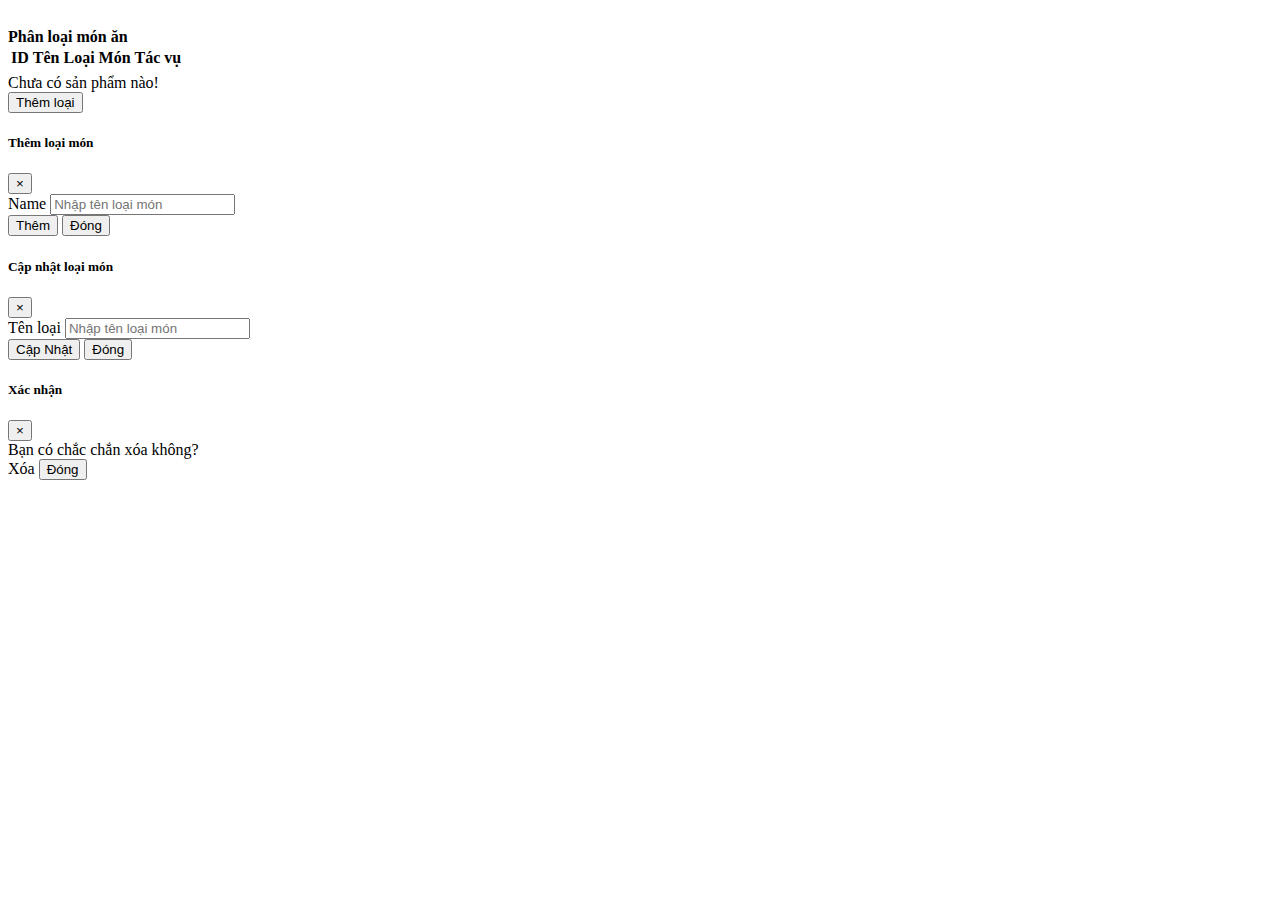
<file: src/main/resources/templates/admin/LoaiMon/index.html>
<!doctype html>
<html xmlns:th="http://www.thymeleaf.org"
	xmlns:layout="http://www.ultraq.net.nz/web/thymeleaf/layout"
	layout:decorate="~{layout/layout}">

<head>
<title>Phân loại Món</title>
<!-- Required meta tags -->
<meta charset="utf-8">

</head>

<body>


<section>
	<div layout:fragment="content" class="container" style="padding-top:20px; padding-bottom:50px;">


		<div class="text-center h3 mt-3">
		<b>
		Phân loại món ăn</b></div>
		<div th:if="${loaiMons.size() > 0}">
			<table class="table">
				<thead>
					<tr>
						<th>ID</th>
						<th>Tên Loại Món</th>
						<th>Tác vụ</th>
					</tr>
				</thead>
				<tbody>
					<tr th:each="item:${loaiMons}">
						<td scope="row" th:text="*{item.id}"></td>
						<td th:text="*{item.tenLoai}"></td>
						<td>
							<!-- UPDATE --> <a class="btn btn-outline-success"
							th:data-id="${item.id}" th:data-name="${item.tenLoai}"
							onclick="updateHandle(this.getAttribute('data-id'),this.getAttribute('data-name'))"><i
								class="fa fa-pencil-square-o" aria-hidden="true"></i></a> <!-- DELETE -->
							<a class="btn btn-outline-danger" th:data-id="${item.id}"
							th:data-name="${item.tenLoai}"
							onclick="deleteHandle(this.getAttribute('data-id'),this.getAttribute('data-name'))"><i
								class="fa fa-trash" aria-hidden="true"></i></a>
						</td>
					</tr>

				</tbody>
			</table>
		</div>
		<div th:if="${loaiMons.size() == 0}">
			Chưa có sản phẩm nào!<br>

		</div>
		<button type="button" class="btn btn-success btn-lg"
			data-toggle="modal" data-target="#LoaiMonID">Thêm loại</button>
		<!-- Button trigger modal -->


		<!-- ADD -->
		<div class="modal fade" id="LoaiMonID" tabindex="-1" role="dialog"
			aria-labelledby="ThemLoaiMon" aria-hidden="true">
			<div class="modal-dialog" role="document">
				<div class="modal-content">
					<div class="modal-header">
						<h5 class="modal-title">Thêm loại món</h5>
						<button type="button" class="close" data-dismiss="modal"
							aria-label="Close">
							<span aria-hidden="true">&times;</span>
						</button>
					</div>
					<div class="modal-body">
						<form th:action="@{/admin/LoaiMon/add}" method="post">
							<div class="form-group">
								<label for="LoaiMon">Name</label> <input type="text"
									class="form-control" name="TenLoaiMon" id="LoaiMon"
									aria-describedby="helpId" placeholder="Nhập tên loại món">
							</div>
					</div>
					<div class="modal-footer">
						<button type="submit" class="btn btn-danger">Thêm</button>
						</form>
						<button type="button" class="btn btn-secondary"
							data-dismiss="modal">Đóng</button>

					</div>
				</div>
			</div>
		</div>



		<!-- UPDATE -->
		<div class="modal fade" id="UpdateID" tabindex="-1" role="dialog"
			aria-labelledby="LoaiMonID" aria-hidden="true">
			<div class="modal-dialog" role="document">
				<div class="modal-content">
					<div class="modal-header">
						<h5 class="modal-title">Cập nhật loại món</h5>
						<button type="button" class="close" data-dismiss="modal"
							aria-label="Close">
							<span aria-hidden="true">&times;</span>
						</button>
					</div>
					<div class="modal-body">
						<form th:action="@{/admin/LoaiMon/update}" method="post">
							<div class="form-group" hidden>
								<label for="ID">ID</label> <input type="number"
									class="form-control" name="ID" id="ID" aria-describedby="ID"
									placeholder="DI">
							</div>
							<div class="form-group">
								<label for="LoaiMonName">Tên loại</label> <input type="text"
									class="form-control" name="LoaiMonName" id="LoaiMonName"
									aria-describedby="helpId" placeholder="Nhập tên loại món">
							</div>
					</div>
					<div class="modal-footer">
						<button type="submit" class="btn btn-primary">Cập Nhật</button>
						</form>
						<button type="button" class="btn btn-secondary"
							data-dismiss="modal">Đóng</button>

					</div>
				</div>
			</div>
		</div>
		<!-- DELETE -->
		<div class="modal fade" id="deleteID" tabindex="-1" role="dialog"
			aria-labelledby="LoaiMonID" aria-hidden="true">
			<div class="modal-dialog" role="document">
				<div class="modal-content">
					<div class="modal-header">
						<h5 class="modal-title">Xác nhận</h5>
						<button type="button" class="close" data-dismiss="modal"
							aria-label="Close">
							<span aria-hidden="true">&times;</span>
						</button>
					</div>
					<div class="modal-body">

						<div class="h4">
							Bạn có chắc chắn xóa <b><span id="tenLoai"></span></b> không?
						</div>

					</div>
					<div class="modal-footer">
						<a id="xoa" class="btn btn-danger">Xóa</a>
						<button type="button" class="btn btn-secondary"
							data-dismiss="modal">Đóng</button>

					</div>
				</div>
			</div>
		</div>
		<script>
			function updateHandle(id, name) {
				$('#ID').attr('value', id);
				$('#LoaiMonName').attr('value', name);
				$('#UpdateID').modal('show');
			}
			function deleteHandle(id, name) {
				$('#tenLoai').text(name);
				$('#xoa').attr('href', '/admin/LoaiMon/delete/' + id);
				$('#deleteID').modal('show');
			}
		</script>
	</div>
</section>
</body>
</html>
</file>
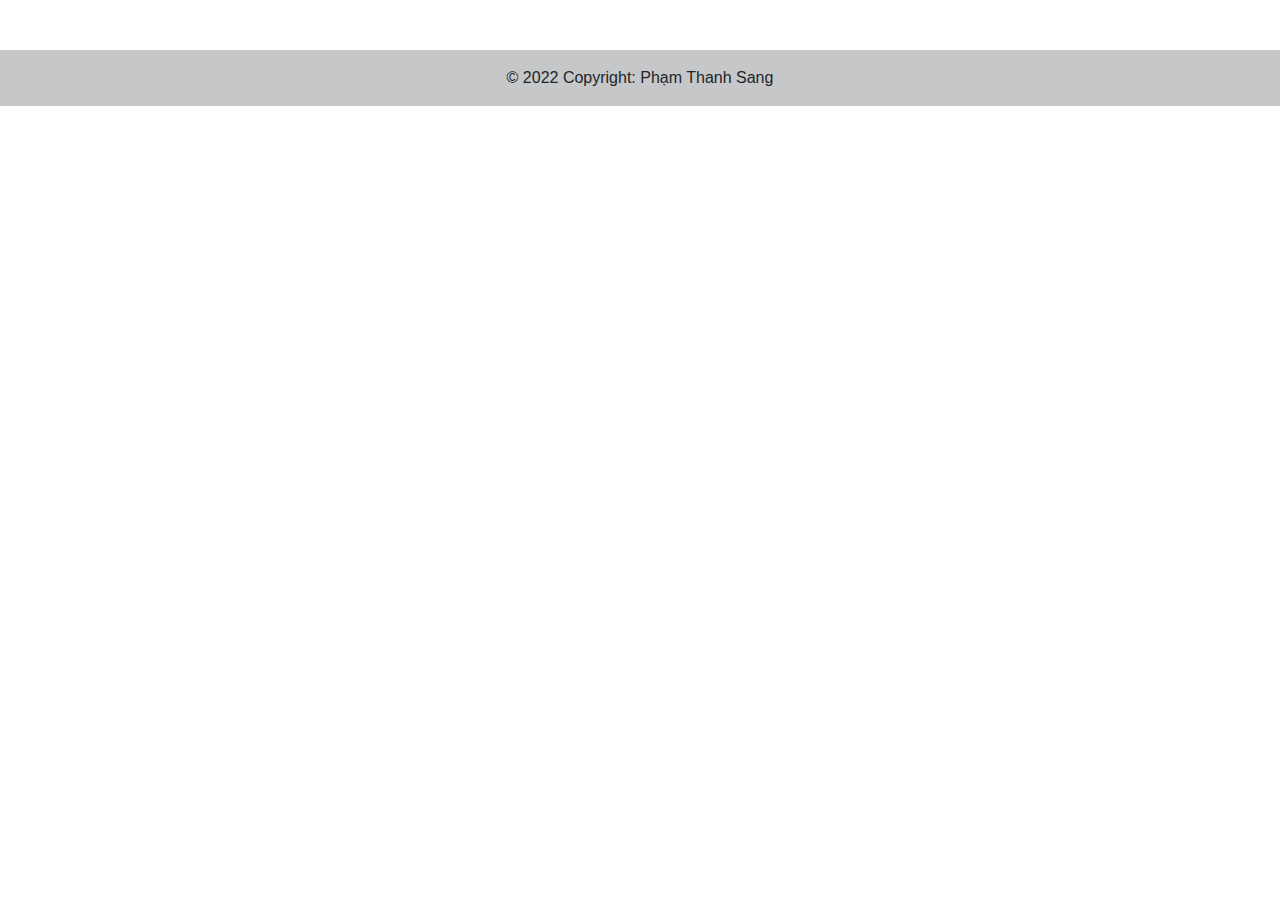
<file: src/main/resources/templates/layout/footer.html>
<!doctype html>
<html xmlns:layout="http://www.ultraq.net.nz/web/thymeleaf/layout"
xmlns:th="http://www.thymeleaf.org"
>
  <head>
    <title>Title</title>
    <!-- Required meta tags -->
    <meta charset="utf-8">
    <meta name="viewport" content="width=device-width, initial-scale=1, shrink-to-fit=no">

    <!-- Bootstrap CSS -->
    <link rel="stylesheet" href="https://stackpath.bootstrapcdn.com/bootstrap/4.3.1/css/bootstrap.min.css" integrity="sha384-ggOyR0iXCbMQv3Xipma34MD+dH/1fQ784/j6cY/iJTQUOhcWr7x9JvoRxT2MZw1T" crossorigin="anonymous">
  </head>
  <body>
    <footer th:fragment="header" class="bg-light text-center text-lg-start" >
        <!-- Copyright -->
        <div class="text-center p-3" style="background-color: rgba(0, 0, 0, 0.2); margin-top:50px;">
          © 2022 Copyright:
          <span>Phạm Thanh Sang</span>
        </div>
        <!-- Copyright -->
      </footer>
    <!-- Optional JavaScript -->
    <!-- jQuery first, then Popper.js, then Bootstrap JS -->
    <script src="https://code.jquery.com/jquery-3.3.1.slim.min.js" integrity="sha384-q8i/X+965DzO0rT7abK41JStQIAqVgRVzpbzo5smXKp4YfRvH+8abtTE1Pi6jizo" crossorigin="anonymous"></script>
    <script src="https://cdnjs.cloudflare.com/ajax/libs/popper.js/1.14.7/umd/popper.min.js" integrity="sha384-UO2eT0CpHqdSJQ6hJty5KVphtPhzWj9WO1clHTMGa3JDZwrnQq4sF86dIHNDz0W1" crossorigin="anonymous"></script>
    <script src="https://stackpath.bootstrapcdn.com/bootstrap/4.3.1/js/bootstrap.min.js" integrity="sha384-JjSmVgyd0p3pXB1rRibZUAYoIIy6OrQ6VrjIEaFf/nJGzIxFDsf4x0xIM+B07jRM" crossorigin="anonymous"></script>
  </body>
</html>
</file>
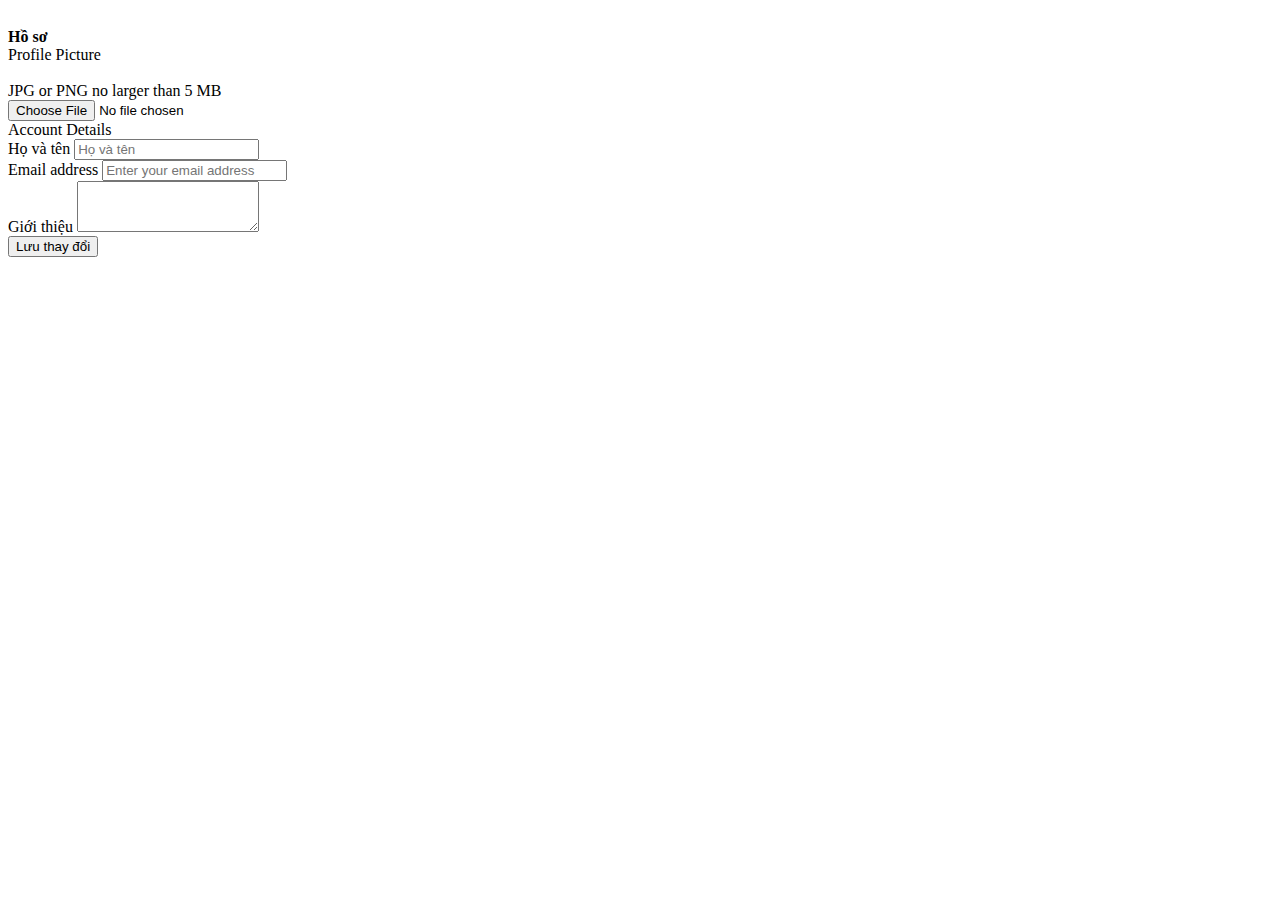
<file: src/main/resources/templates/user/edit.html>
<!doctype html>
<html xmlns:th="http://www.thymeleaf.org"
xmlns:layout="http://www.ultraq.net.nz/web/thymeleaf/layout"
	layout:decorate="~{layout/layout}">
  <head>
    <title>Hồ sơ | CKHOME</title>
    <!-- Required meta tags -->
    <meta charset="utf-8">
    <meta name="viewport" content="width=device-width, initial-scale=1, shrink-to-fit=no">

  </head>
  <body>
    <section>
        <div class="container" layout:fragment="content"  style="padding-top:20px; padding-bottom:50px;">
            <div>
            <div class="text-center h3">
			<b>	Hồ sơ</b>
			</div>
                <form th:action="@{/info/update}" th:object="${user}" method="post" enctype="multipart/form-data" class="row">
                <div class="col-xl-4">
                    <!-- Profile picture card-->
                    <div class="card mb-4 mb-xl-0">
                        <div class="card-header">Profile Picture</div>
                        <div class="card-body text-center">
                            <!-- Profile picture image-->
                            <img th:if="${user.logo == 'default.png'}" class="img-account-profile rounded-circle mb-2" th:src="@{'/'+*{logo}}" alt="" width="120px">
                            <img th:if="${user.logo != 'default.png'}"class="img-account-profile rounded-circle mb-2" th:src="*{logo}" alt="" width="120px">
                            <!-- Profile picture help block-->
                            <div class="small font-italic text-muted mb-4">JPG or PNG no larger than 5 MB</div>
                            <!-- Profile picture upload button-->
                           
                             <input type="file" id="file" class="btn btn-primary" th:field="*{logoFile}">
                        </div>
                    
                </div>
                </div>
                <div class="col-xl-8">
                    <!-- Account details card-->
                    <div class="card mb-4">
                        <div class="card-header">Account Details</div>
                        <div class="card-body">
                            
                                <!-- Form Group (username)-->
                                <div class="mb-3">
                                    <label class="small mb-1" for="name">Họ và tên</label>
                                    <input class="form-control" id="name" type="text" placeholder="Họ và tên" th:field="*{name}">
                                </div>
								<div class="mb-3" hidden>
                                    <label class="small mb-1" for="inputUsername">Username</label>
                                    <input class="form-control" id="inputUsername" type="text" placeholder="Họ và tên" th:field="*{username}">
                                </div>
                                <!-- Form Group (email address)-->
                                <div class="mb-3">
                                    <label class="small mb-1" for="email">Email address</label>
                                    <input class="form-control" id="email" type="email" placeholder="Enter your email address" th:field="*{email}">
                                </div>
                                <!-- Form Row-->
                                <div class="mb-3">
                                    <label class="small mb-1" for="inputUsername" th:field="*{gioiThieu}">Giới thiệu</label>
                                    <textarea class="form-control" rows="3"></textarea>
                                </div>
                                <!-- Save changes button-->
                                <button class="btn btn-primary" type="submit">Lưu thay đổi</button>
                            
                        </div>
                    </div>
                </div>
  		</form>
            </div>
        </div>

    </section>

    <script src="https://code.jquery.com/jquery-3.3.1.slim.min.js" integrity="sha384-q8i/X+965DzO0rT7abK41JStQIAqVgRVzpbzo5smXKp4YfRvH+8abtTE1Pi6jizo" crossorigin="anonymous"></script>
    <script src="https://cdnjs.cloudflare.com/ajax/libs/popper.js/1.14.7/umd/popper.min.js" integrity="sha384-UO2eT0CpHqdSJQ6hJty5KVphtPhzWj9WO1clHTMGa3JDZwrnQq4sF86dIHNDz0W1" crossorigin="anonymous"></script>
    <script src="https://stackpath.bootstrapcdn.com/bootstrap/4.3.1/js/bootstrap.min.js" integrity="sha384-JjSmVgyd0p3pXB1rRibZUAYoIIy6OrQ6VrjIEaFf/nJGzIxFDsf4x0xIM+B07jRM" crossorigin="anonymous"></script>
  </body>
</html>
</file>
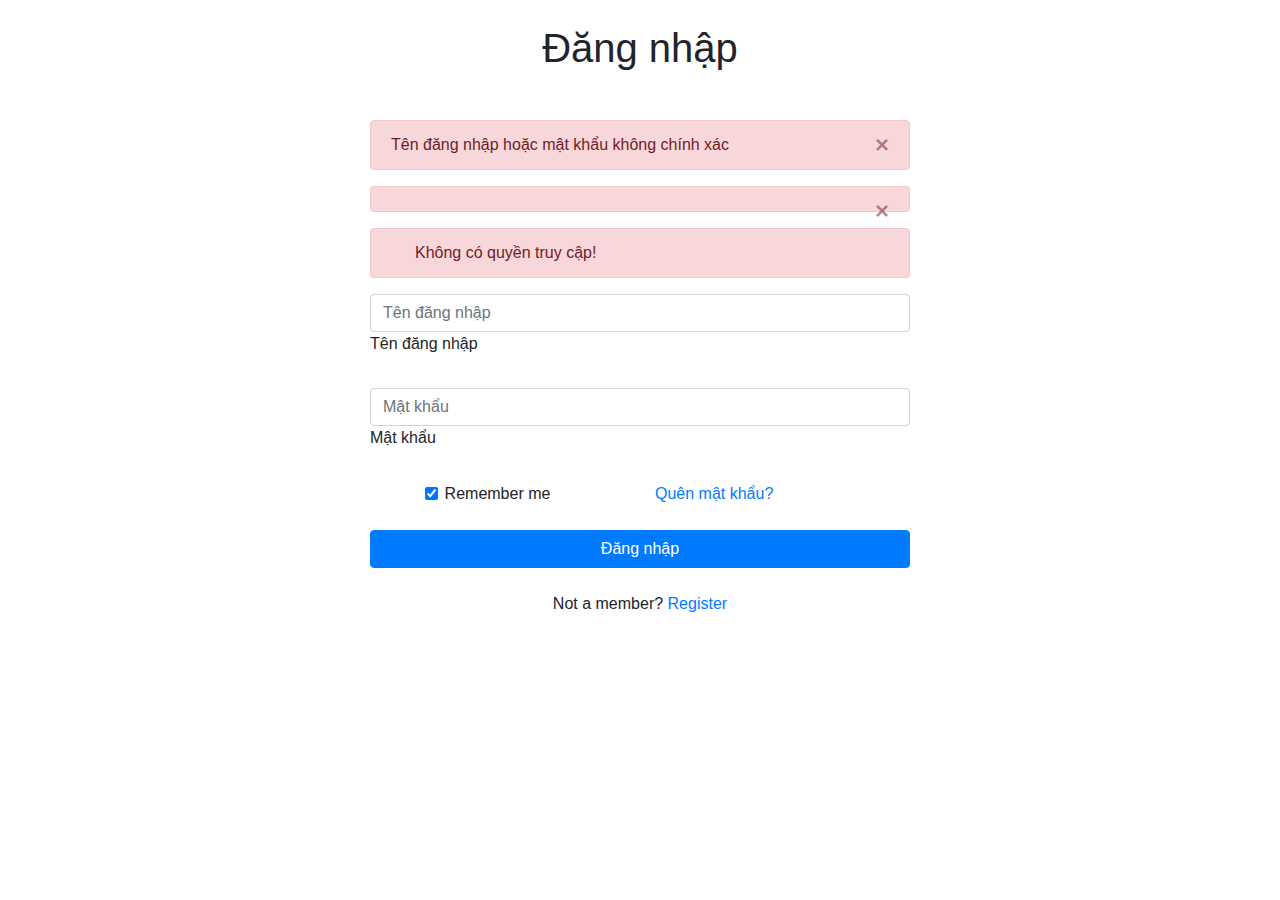
<file: src/main/resources/templates/user/login.html>
<!doctype html>
<html xmlns:th="http://www.thymeleaf.org">
<head>
<title>Login</title>
<!-- Required meta tags -->
<meta charset="utf-8">
<meta name="viewport"
	content="width=device-width, initial-scale=1, shrink-to-fit=no">

<!-- Bootstrap CSS -->
<link rel="stylesheet"
	href="https://stackpath.bootstrapcdn.com/bootstrap/4.3.1/css/bootstrap.min.css"
	integrity="sha384-ggOyR0iXCbMQv3Xipma34MD+dH/1fQ784/j6cY/iJTQUOhcWr7x9JvoRxT2MZw1T"
	crossorigin="anonymous">
<link rel="stylesheet"
	href="https://maxcdn.bootstrapcdn.com/font-awesome/4.7.0/css/font-awesome.min.css">
</head>
<body>
	<div class="container h-100">
		<div class="row  h-100">

			<div class="col-sm-3"></div>
			<div class="col-sm-6">
				<p class="text-center h1 fw-bold mb-5 mx-1 mx-md-4 mt-4">Đăng
					nhập</p>
				<!-- ERROR -->
				<div th:if="${param.error != null}" class="alert alert-danger alert-dismissible fade show"
					role="alert">
					Tên đăng nhập hoặc mật khẩu không chính xác
					<button type="button" class="close" data-dismiss="alert"
						aria-label="Close">
						<span aria-hidden="true">&times;</span>
					</button>
				</div>
				<!-- REGISTER SUCCESS -->
				<div th:if="${msgSuccess != null}" class="alert alert-danger alert-dismissible fade show"
					role="alert">
					<span th:text="${msgSuccess}"></span>
					<button type="button" class="close" data-dismiss="alert"
						aria-label="Close">
						<span aria-hidden="true">&times;</span>
					</button>
				</div>
				<div th:if="${param.accessDenied != null}"
					class="alert alert-danger d-flex align-items-center" role="alert">
					<svg class="bi flex-shrink-0 me-2" width="24" height="24"
						role="img" aria-label="Danger:">
						<use xlink:href="#exclamation-triangle-fill" /></svg>
					<div>Không có quyền truy cập!</div>
				</div>
				<form th:action="@{/login}" method="post">
					<!-- Email input -->
					<div class="form-outline mb-4">
						<input type="text" id="form2Example1" class="form-control"
							name="username" placeholder="Tên đăng nhập" /> <label
							class="form-label" for="form2Example1">Tên đăng nhập</label>
					</div>

					<!-- Password input -->
					<div class="form-outline mb-4">
						<input type="password" id="form2Example2" class="form-control"
							name="password" placeholder="Mật khẩu" /> <label
							class="form-label" for="form2Example2">Mật khẩu</label>
					</div>

					<!-- 2 column grid layout for inline styling -->
					<div class="row mb-4">
						<div class="col d-flex justify-content-center">
							<!-- Checkbox -->
							<!-- <div class="form-check">
                          <input class="form-check-input" type="checkbox" value="" id="form2Example31" checked />
                          <label class="form-check-label" for="form2Example31"> Remember me </label>
                        </div> -->
							<label class="form-check-label"> <input type="checkbox"
								class="form-check-input" value="" checked>Remember me
							</label>
						</div>

						<div class="col">
							<!-- Simple link -->
							<a href="#!">Quên mật khẩu?</a>
						</div>
					</div>

					<!-- Submit button -->
					<button type="submit" class="btn btn-primary btn-block mb-4">Đăng
						nhập</button>

					<!-- Register buttons -->
					<div class="text-center">
						<p>
							Not a member? <a href="#!">Register</a>
						</p>
						<!-- <p>or sign up with:</p>
                      <button type="button" class="btn btn-link btn-floating mx-1">
                        <i class="fa fa-facebook-square"></i>
                      </button>
                  
                      <button type="button" class="btn btn-link btn-floating mx-1">
                        <i class="fa fa-google"></i>
                      </button>
                  
                      <button type="button" class="btn btn-link btn-floating mx-1">
                        <i class="fa fa-twitter"></i>
                      </button>
                  
                      <button type="button" class="btn btn-link btn-floating mx-1">
                        <i class="fa fa-github"></i>
                      </button> -->
					</div>
				</form>
			</div>
			<div class="col-sm-3"></div>

		</div>
	</div>
	<!-- Optional JavaScript -->
	<!-- jQuery first, then Popper.js, then Bootstrap JS -->
	<script src="https://code.jquery.com/jquery-3.3.1.slim.min.js"
		integrity="sha384-q8i/X+965DzO0rT7abK41JStQIAqVgRVzpbzo5smXKp4YfRvH+8abtTE1Pi6jizo"
		crossorigin="anonymous"></script>
	<script
		src="https://cdnjs.cloudflare.com/ajax/libs/popper.js/1.14.7/umd/popper.min.js"
		integrity="sha384-UO2eT0CpHqdSJQ6hJty5KVphtPhzWj9WO1clHTMGa3JDZwrnQq4sF86dIHNDz0W1"
		crossorigin="anonymous"></script>
	<script
		src="https://stackpath.bootstrapcdn.com/bootstrap/4.3.1/js/bootstrap.min.js"
		integrity="sha384-JjSmVgyd0p3pXB1rRibZUAYoIIy6OrQ6VrjIEaFf/nJGzIxFDsf4x0xIM+B07jRM"
		crossorigin="anonymous"></script>
</body>
</html>
</file>
